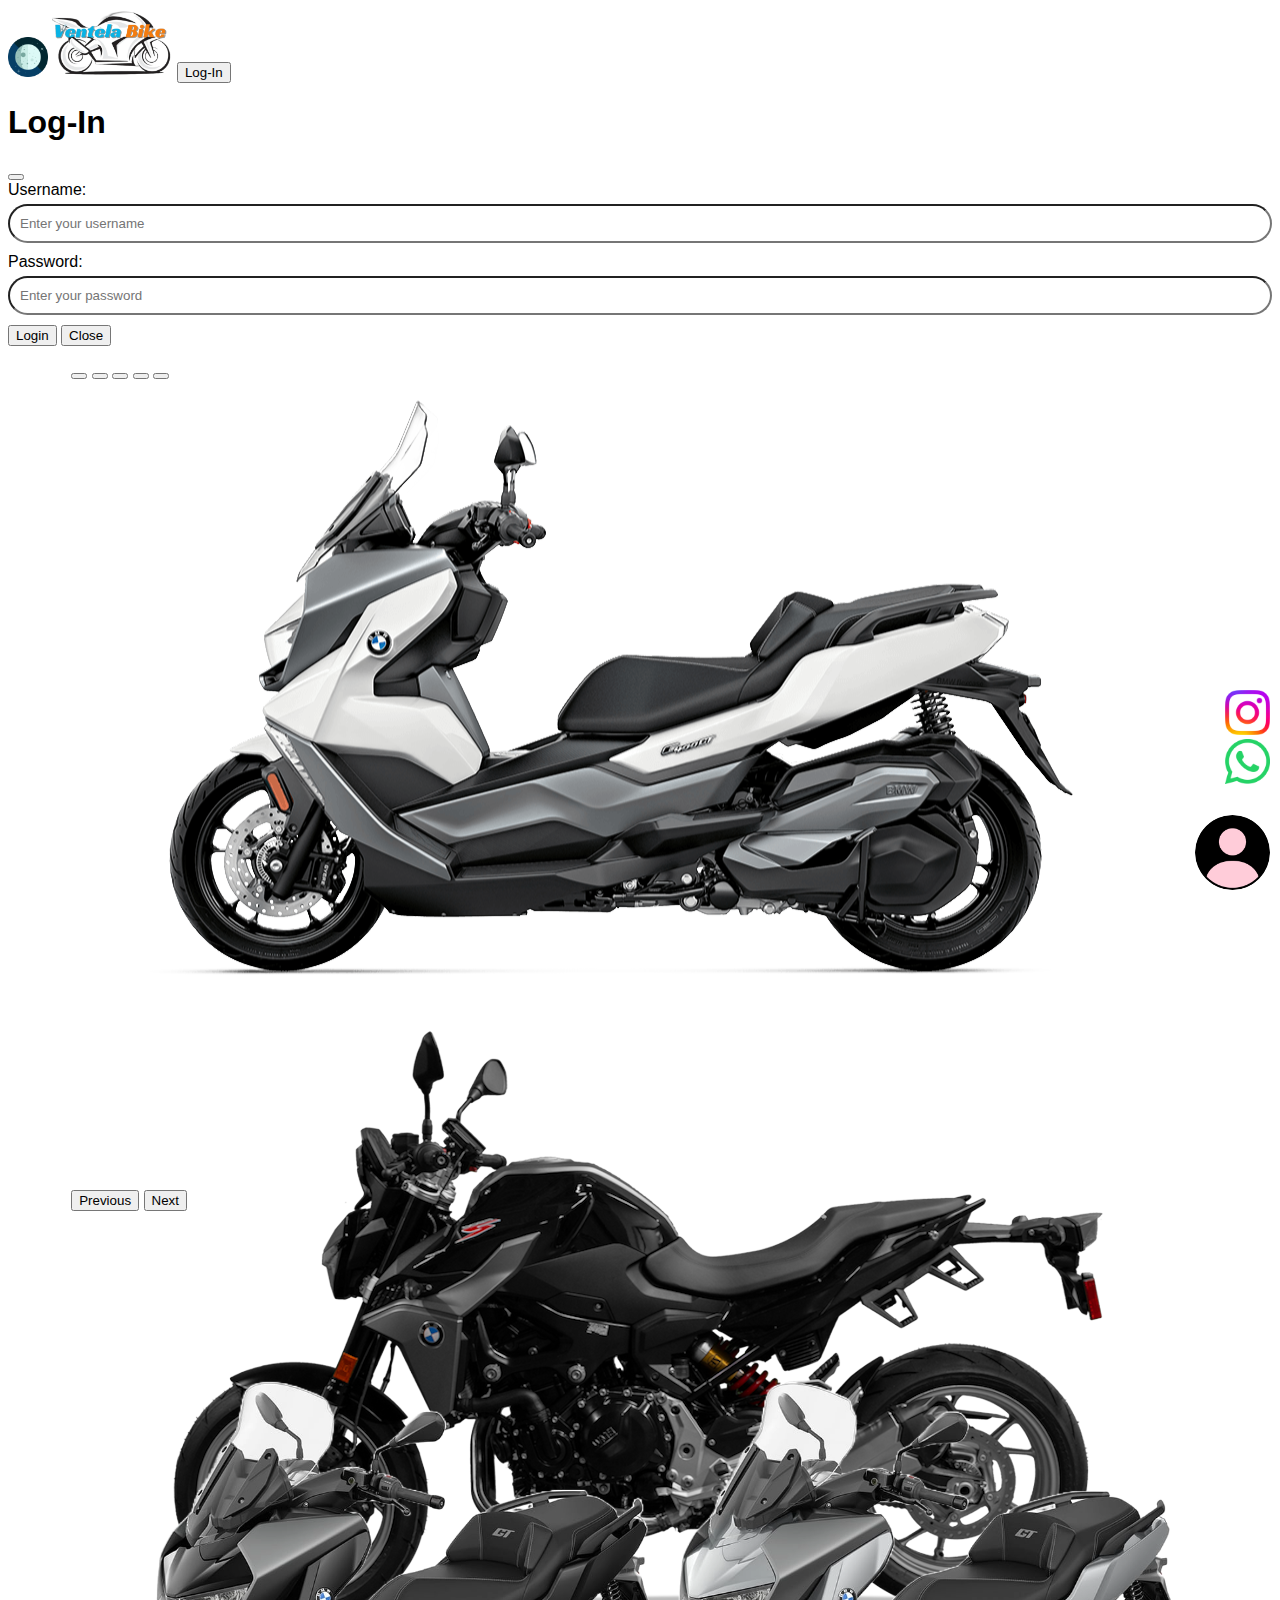
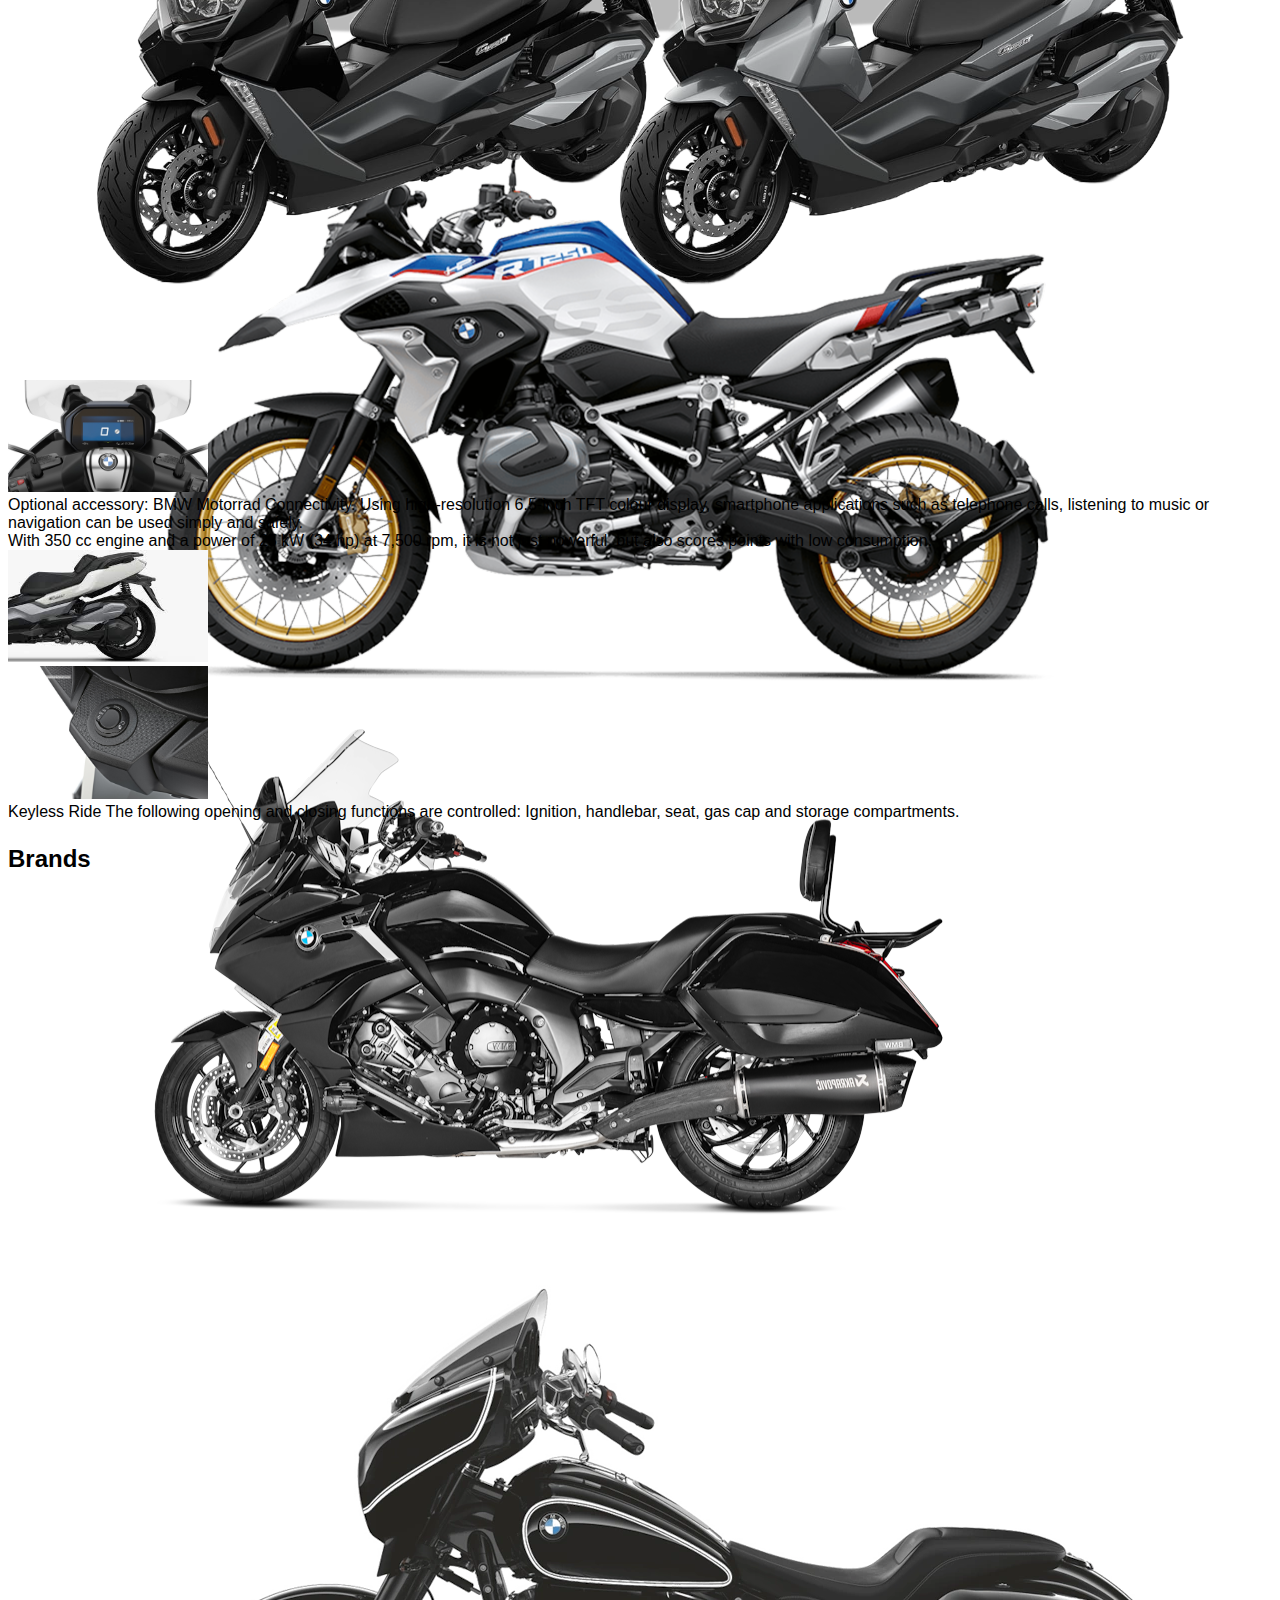
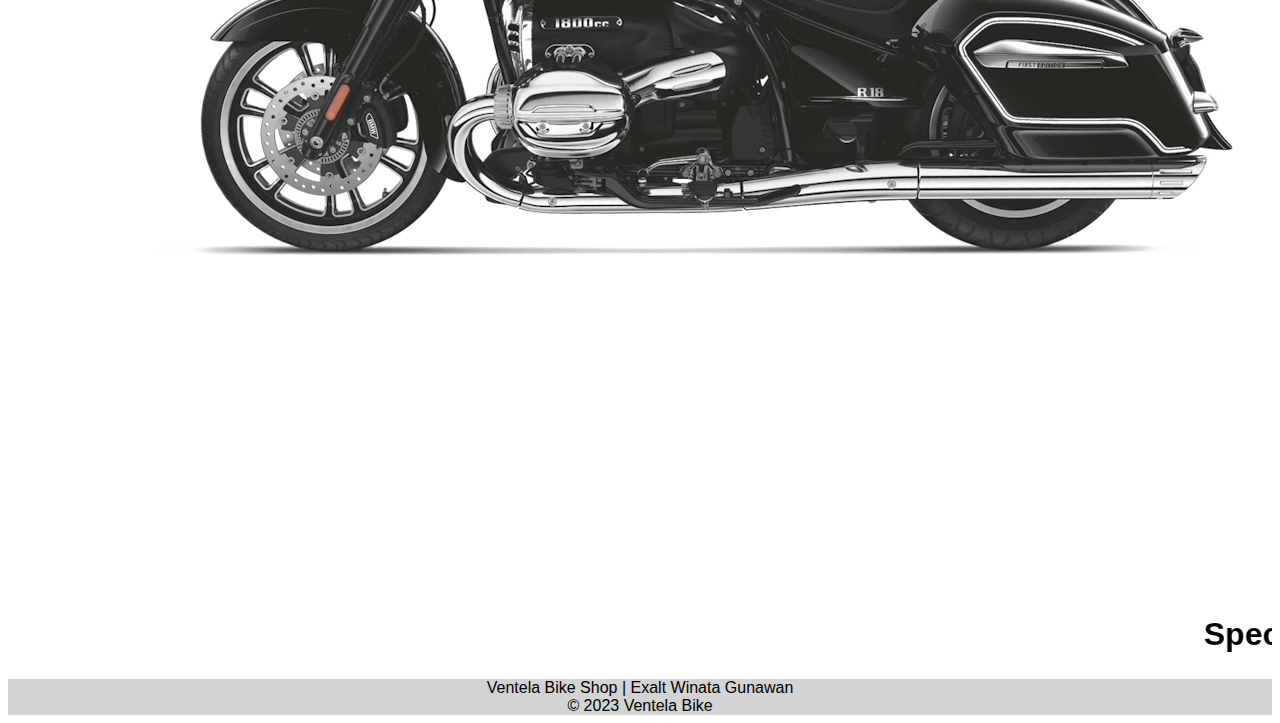
<file: bmw.html>
<!--2372034 Exalt winata Gunawan B-->

<!DOCTYPE html>
<html lang="en">
  <head>
    <meta charset="UTF-8" />
    <meta name="viewport" content="width=device-width, initial-scale=1.0" />
    <title>Ventela Bike</title>
    <link
      href="https://cdn.jsdelivr.net/npm/bootstrap@5.3.2/dist/css/bootstrap.min.css"
      rel="stylesheet"
      integrity="sha384-T3c6CoIi6uLrA9TneNEoa7RxnatzjcDSCmG1MXxSR1GAsXEV/Dwwykc2MPK8M2HN"
      crossorigin="anonymous"
    />
    <link rel="stylesheet" href="style.css" />
    <link rel="shortcut icon" href="images/Vente.png" type="image/x-icon" />
    <link rel="stylesheet" href="https://unpkg.com/aos@next/dist/aos.css" />
  </head>
  <body data-bs-theme="light">
    <!-- navbar -->
    <div class="container mt-3">
      <nav
        class="navbar border-top border-bottom border-body"
        data-bs-theme="dark"
      >
        <!-- dark mode button -->
        <img
          src="images/moon.png"
          id="icon"
          onclick="darkMode()"
          class="dark ms-4"
        />

        <a data-aos="fade-down" href="index.html"
          ><img src="images/Vente.png" alt="" class="logo-size mx-auto"
        /></a>
        <!-- login button -->
        <!-- Button trigger modal -->
        <button
          type="button"
          class="btn btn-outline-secondary me-4"
          data-bs-toggle="modal"
          data-bs-target="#exampleModal"
          onclick="account()"
          id="log"
        >
          Log-In
        </button>
        <div class="dropdown-center hiden" id="akun">
          <button
            class="btn btn-outline-light dropdown-toggle"
            type="button"
            data-bs-toggle="dropdown"
            aria-expanded="false"
          >
            <img src="images/profile.jpg" alt="" class="prfl" id="pfp"/>
          </button>
          <ul class="dropdown-menu dropdown-menu-end">
            <li><p class="dropdown-item-text mb-1" id="user"></p></li>
            <li>
              <a class="dropdown-item" href="" onclick="logout()">Sign-Out</a>
            </li>
          </ul>
        </div>

        <!-- Modal -->
        <div
          class="modal fade"
          id="exampleModal"
          tabindex="-1"
          aria-labelledby="exampleModalLabel"
          aria-hidden="true"
        >
          <div
            class="modal-dialog modal-dialog-centered modal-dialog-scrollable"
          >
            <div class="modal-content text-white">
              <div class="modal-header">
                <h1 class="modal-title fs-5" id="exampleModalLabel">Log-In</h1>
                <button
                  type="button"
                  class="btn-close"
                  data-bs-dismiss="modal"
                  aria-label="Close"
                ></button>
              </div>
              <div class="modal-body text-white">
                <div class="form-group" id="loginGroup">
                  <label for="username">Username:</label>
                  <input
                    type="text"
                    id="username"
                    placeholder="Enter your username"
                  />
                  <br />
                  <label for="password">Password:</label>
                  <input
                    type="password"
                    id="password"
                    placeholder="Enter your password"
                  />
                  <button onclick="login()" class="btn btn-secondary me-2">
                    Login
                  </button>
                  <button
                    type="button"
                    class="btn btn-secondary"
                    data-bs-dismiss="modal"
                  >
                    Close
                  </button>
                </div>
                <div class="form-group" id="loggedInGroup">
                  <p id="loggedInUser"></p>
                </div>
              </div>
            </div>
          </div>
        </div>
      </nav>
    </div>

    <!-- Carousel Main -->
    <div class="container crsl">
      <div
        id="carouselExampleIndicators"
        class="carousel slide imgg"
        data-bs-ride="carousel"
      >
        <div class="carousel-indicators">
          <button
            type="button"
            data-bs-target="#carouselExampleIndicators"
            data-bs-slide-to="0"
            class="active"
            aria-current="true"
            aria-label="Slide 1"
          ></button>
          <button
            type="button"
            data-bs-target="#carouselExampleIndicators"
            data-bs-slide-to="1"
            aria-label="Slide 2"
          ></button>
          <button
            type="button"
            data-bs-target="#carouselExampleIndicators"
            data-bs-slide-to="2"
            aria-label="Slide 3"
          ></button>
          <button
            type="button"
            data-bs-target="#carouselExampleIndicators"
            data-bs-slide-to="3"
            aria-label="Slide 4"
          ></button>
          <button
            type="button"
            data-bs-target="#carouselExampleIndicators"
            data-bs-slide-to="4"
            aria-label="Slide 5"
          ></button>
        </div>
        <div class="carousel-inner">
          <div class="carousel-item active" data-bs-interval="2000">
            <img
              src="images/bmw/bmw-c400gt.png"
              class="d-block w-100 crbk"
              alt=""
            />
          </div>
          <div class="carousel-item" data-bs-interval="2000">
            <img
              src="images/bmw/bmw-f900r.png"
              class="d-block w-100 crbk"
              alt=""
            />
          </div>
          <div class="carousel-item" data-bs-interval="2000">
            <img
              src="images/bmw/bmw-gs.png"
              class="d-block w-100 crbk"
              alt=""
            />
          </div>
          <div class="carousel-item" data-bs-interval="2000">
            <img
              src="images/bmw/bmw-k1600b.png"
              class="d-block w-100 crbk"
              alt=""
            />
          </div>
          <div class="carousel-item" data-bs-interval="2000">
            <img
              src="images/bmw/bmw-r18.webp"
              class="d-block w-100 crbk"
              alt=""
            />
          </div>
        </div>
        <button
          class="carousel-control-prev"
          type="button"
          data-bs-target="#carouselExampleIndicators"
          data-bs-slide="prev"
        >
          <span class="carousel-control-prev-icon" aria-hidden="true"></span>
          <span class="visually-hidden">Previous</span>
        </button>
        <button
          class="carousel-control-next"
          type="button"
          data-bs-target="#carouselExampleIndicators"
          data-bs-slide="next"
        >
          <span class="carousel-control-next-icon" aria-hidden="true"></span>
          <span class="visually-hidden">Next</span>
        </button>
      </div>
    </div>
    <br /><br /><br />

    <!-- Bikes -->
    <div class="container text-center detail">
      <div class="row mb-3">
        <div class="col">
          <img
            src="images/bmw/bmw-c400gt-1.png"
            class="imgdetail1"
          />
        </div>
      </div>
      <div class="row mb-5">
        <div class="col-md-4">
          <img src="images/bmw/bmw-c400gt-2.jpg" class="imgdetail" alt="" />
        </div>
        <div class="col-md-8">
          Optional accessory: BMW Motorrad Connectivity. Using high-resolution
          6.5-inch TFT colour display, smartphone applications such as telephone
          calls, listening to music or navigation can be used simply and safely.
        </div>
      </div>
      <div class="row mb-5">
        <div class="col-md-8">
          With 350 cc engine and a power of 25 kW (34 hp) at 7,500 rpm, it is
          not just powerful, but also scores points with low consumption.
        </div>
        <div class="col-md-4">
          <img src="images/bmw/bmw-c400gt-3.jpeg" class="imgdetail" alt="" />
        </div>
      </div>
      <div class="row mb-5">
        <div class="col-md-4">
          <img src="images/bmw/bmw-c400gt-4.jpg" class="imgdetail" alt="" />
        </div>
        <div class="col-md-8">
          Keyless Ride The following opening and closing functions are
          controlled: Ignition, handlebar, seat, gas cap and storage
          compartments.
        </div>
      </div>
    </div>

    <!-- Bike Brand -->
    <div class="container brands">
      <p class="title">Brands</p>
      <div class="brand row align-items-center text-center">
        <div class="col" data-aos="flip-down" data-aos-duration="2000">
          <a href=""><img src="images/logo/aprilia.png" alt="" /></a>
        </div>
        <div class="col" data-aos="flip-down" data-aos-duration="2000">
          <a href=""><img src="images/logo/benelli.png" alt="" /></a>
        </div>
        <div class="col" data-aos="flip-down" data-aos-duration="2000">
          <a href="bmw.html"><img src="images/logo/bmw.png" alt="" /></a>
        </div>
        <div class="col" data-aos="flip-down" data-aos-duration="2000">
          <a href=""><img src="images/logo/ducati.png" alt="" /></a>
        </div>
        <div class="col" data-aos="flip-down" data-aos-duration="2000">
          <a href=""><img src="images/logo/harley.png" alt="" /></a>
        </div>
        <div class="col" data-aos="flip-down" data-aos-duration="2000">
          <a href="honda.html"><img src="images/logo/honda.png" alt="" /></a>
        </div>
        <div class="col" data-aos="flip-down" data-aos-duration="2000">
          <a href=""><img src="images/logo/husq.png" alt="" /></a>
        </div>
        <div class="col" data-aos="flip-down" data-aos-duration="2000">
          <a href=""><img src="images/logo/kawasaki.png" alt="" /></a>
        </div>
        <div class="col" data-aos="flip-down" data-aos-duration="2000">
          <a href=""><img src="images/logo/ktm.png" alt="" /></a>
        </div>
        <div class="col" data-aos="flip-down" data-aos-duration="2000">
          <a href=""><img src="images/logo/mv.png" alt="" /></a>
        </div>
        <div class="col" data-aos="flip-down" data-aos-duration="2000">
          <a href=""><img src="images/logo/royal-enfield.png" alt="" /></a>
        </div>
        <div class="col" data-aos="flip-down" data-aos-duration="2000">
          <a href=""><img src="images/logo/suzuki.png" alt="" /></a>
        </div>
        <div class="col" data-aos="flip-down" data-aos-duration="2000">
          <a href=""><img src="images/logo/vespa.png" alt="" /></a>
        </div>
        <div class="col" data-aos="flip-down" data-aos-duration="2000">
          <a href=""><img src="images/logo/yamaha.png" alt="" /></a>
        </div>
      </div>
    </div>

    <p>
      <img
        src="images/contact.png"
        class="btn contact"
        type="button"
        data-bs-toggle="collapse"
        data-bs-target="#collapseWidthExample"
        aria-expanded="false"
        aria-controls="collapseWidthExample"
        id="cnt"
      />
    </p>
    <div style="min-height: 120px" class="bxflt">
      <div class="collapse collapse-horizontal" id="collapseWidthExample">
        <div class="card card-body abc">
          <div class="row mb-3">
            <a href="https://www.instagram.com/exalt_w.g/"
            target="_blank"><img src="images/ig.png" class="cnt"
            /></a>
          </div>
          <div class="row">
            <a href="https://wa.me/6282117276336"
            target="_blank"><img src="images/wa.png" class="cnt"
            /></a>
          </div>
        </div>
      </div>
    </div>


    <marquee behavior="scroll" direction="">
      <h1 class="text">Special New Year Discount Up To 20%</h1>
    </marquee>

    <footer class="p-2">
      Ventela Bike Shop | Exalt Winata Gunawan <br />
      &copy; 2023 Ventela Bike
    </footer>

    <script
      src="https://cdn.jsdelivr.net/npm/bootstrap@5.3.2/dist/js/bootstrap.bundle.min.js"
      integrity="sha384-C6RzsynM9kWDrMNeT87bh95OGNyZPhcTNXj1NW7RuBCsyN/o0jlpcV8Qyq46cDfL"
      crossorigin="anonymous"
    ></script>
    <script src="https://unpkg.com/aos@next/dist/aos.js"></script>
    <script>
      AOS.init();
    </script>
    <script src="script.js"></script>
  </body>
</html>
</file>
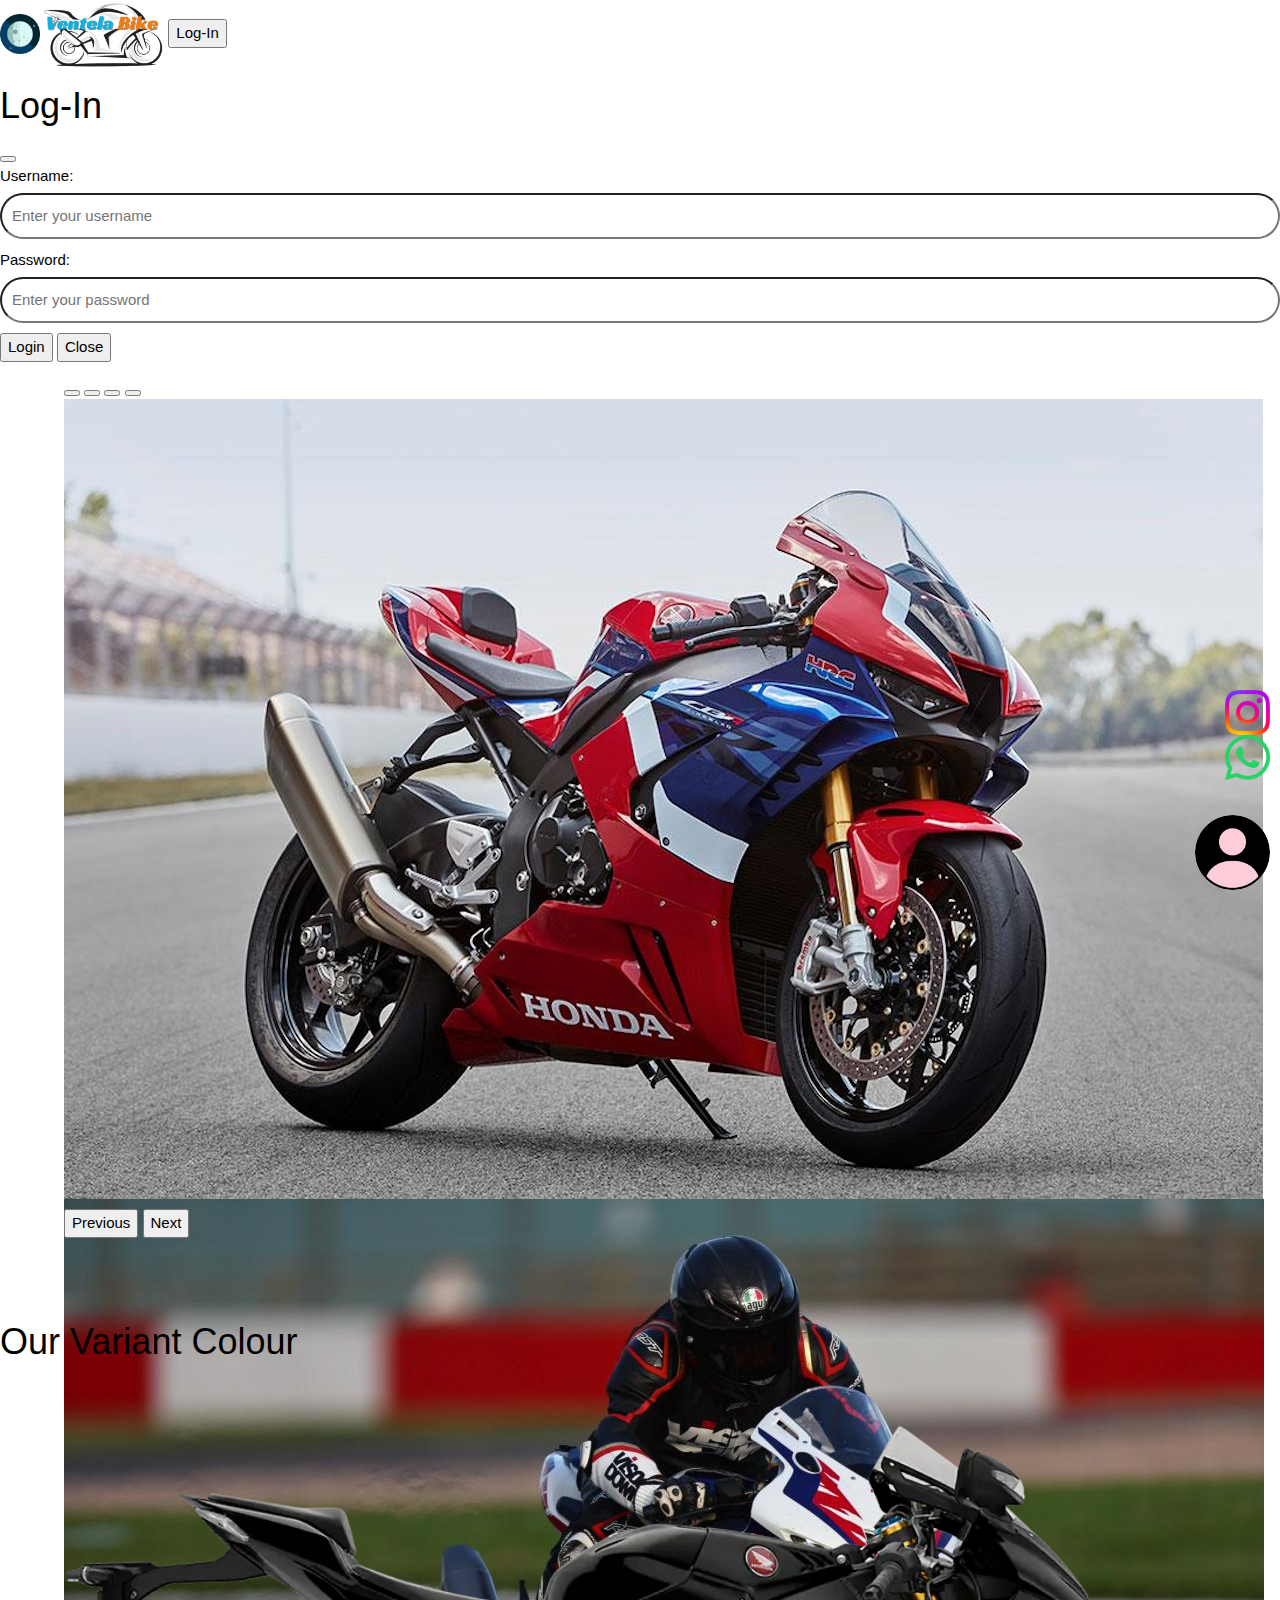
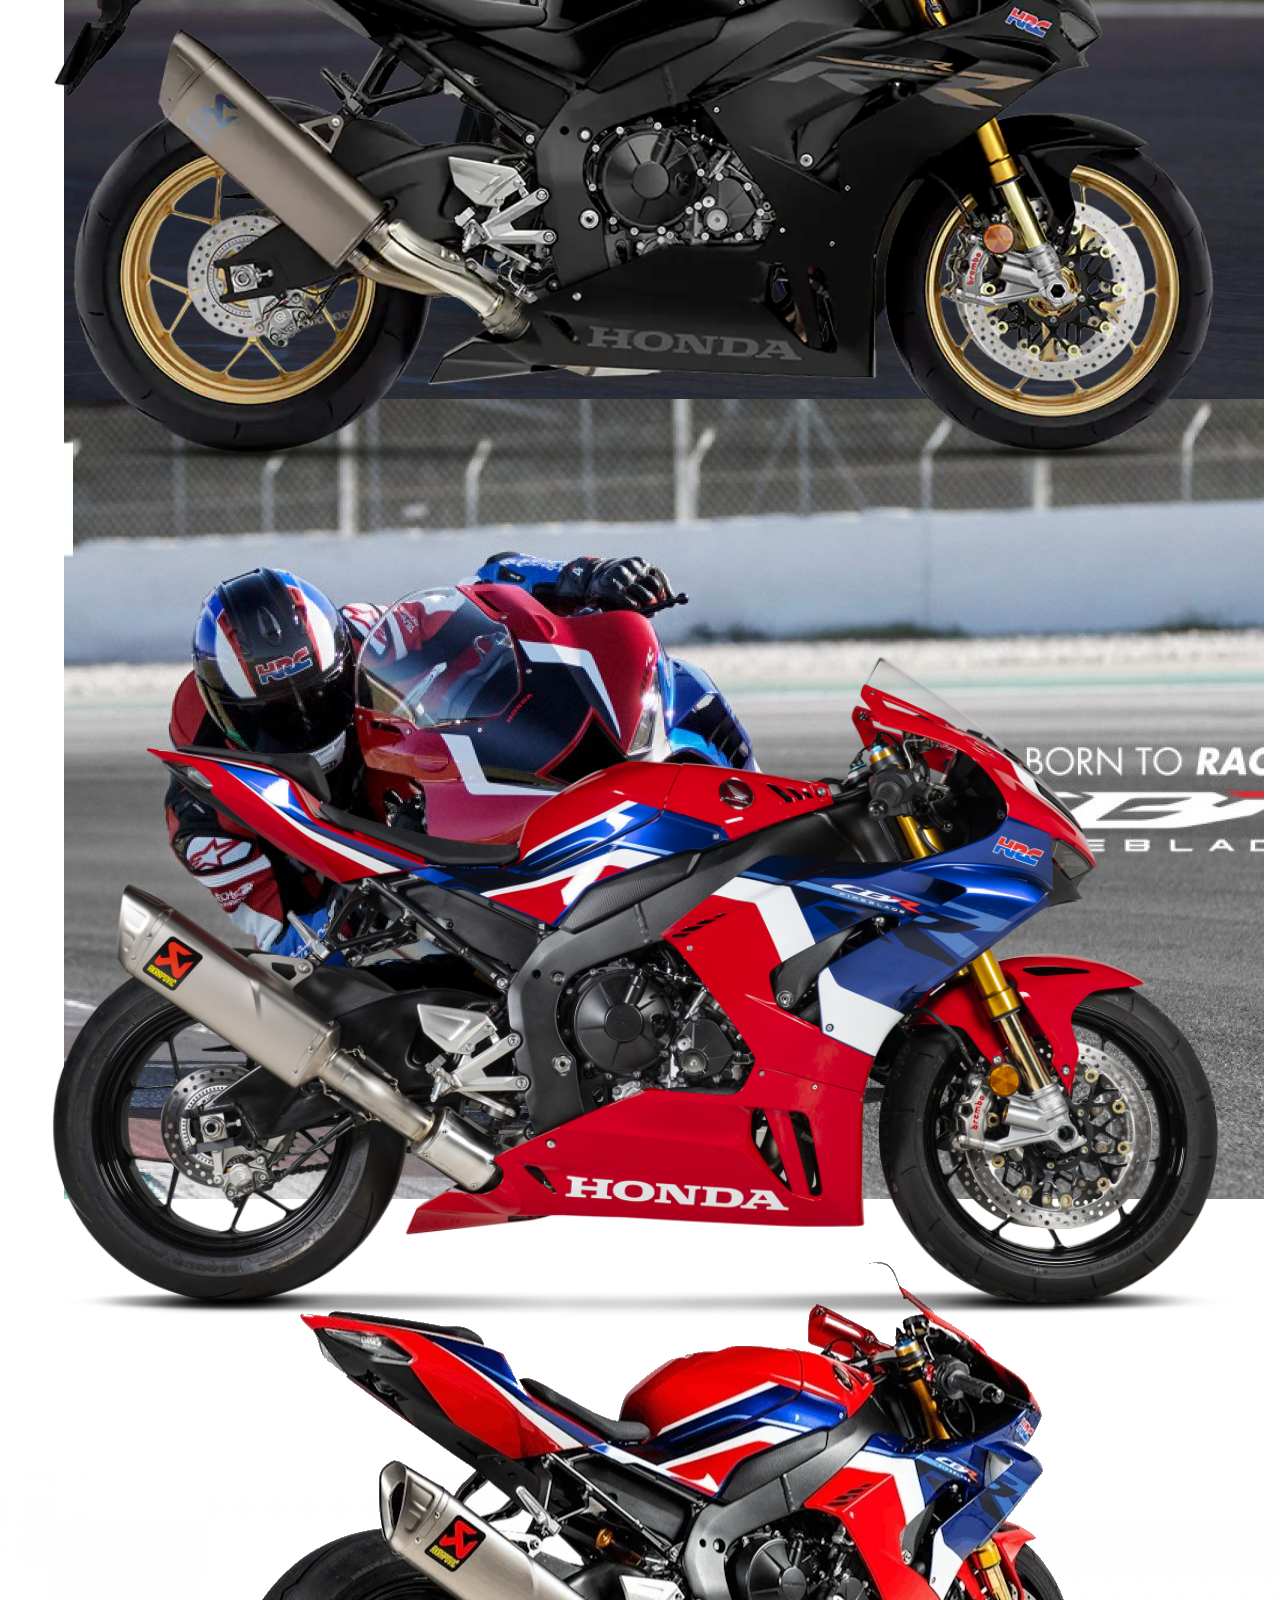
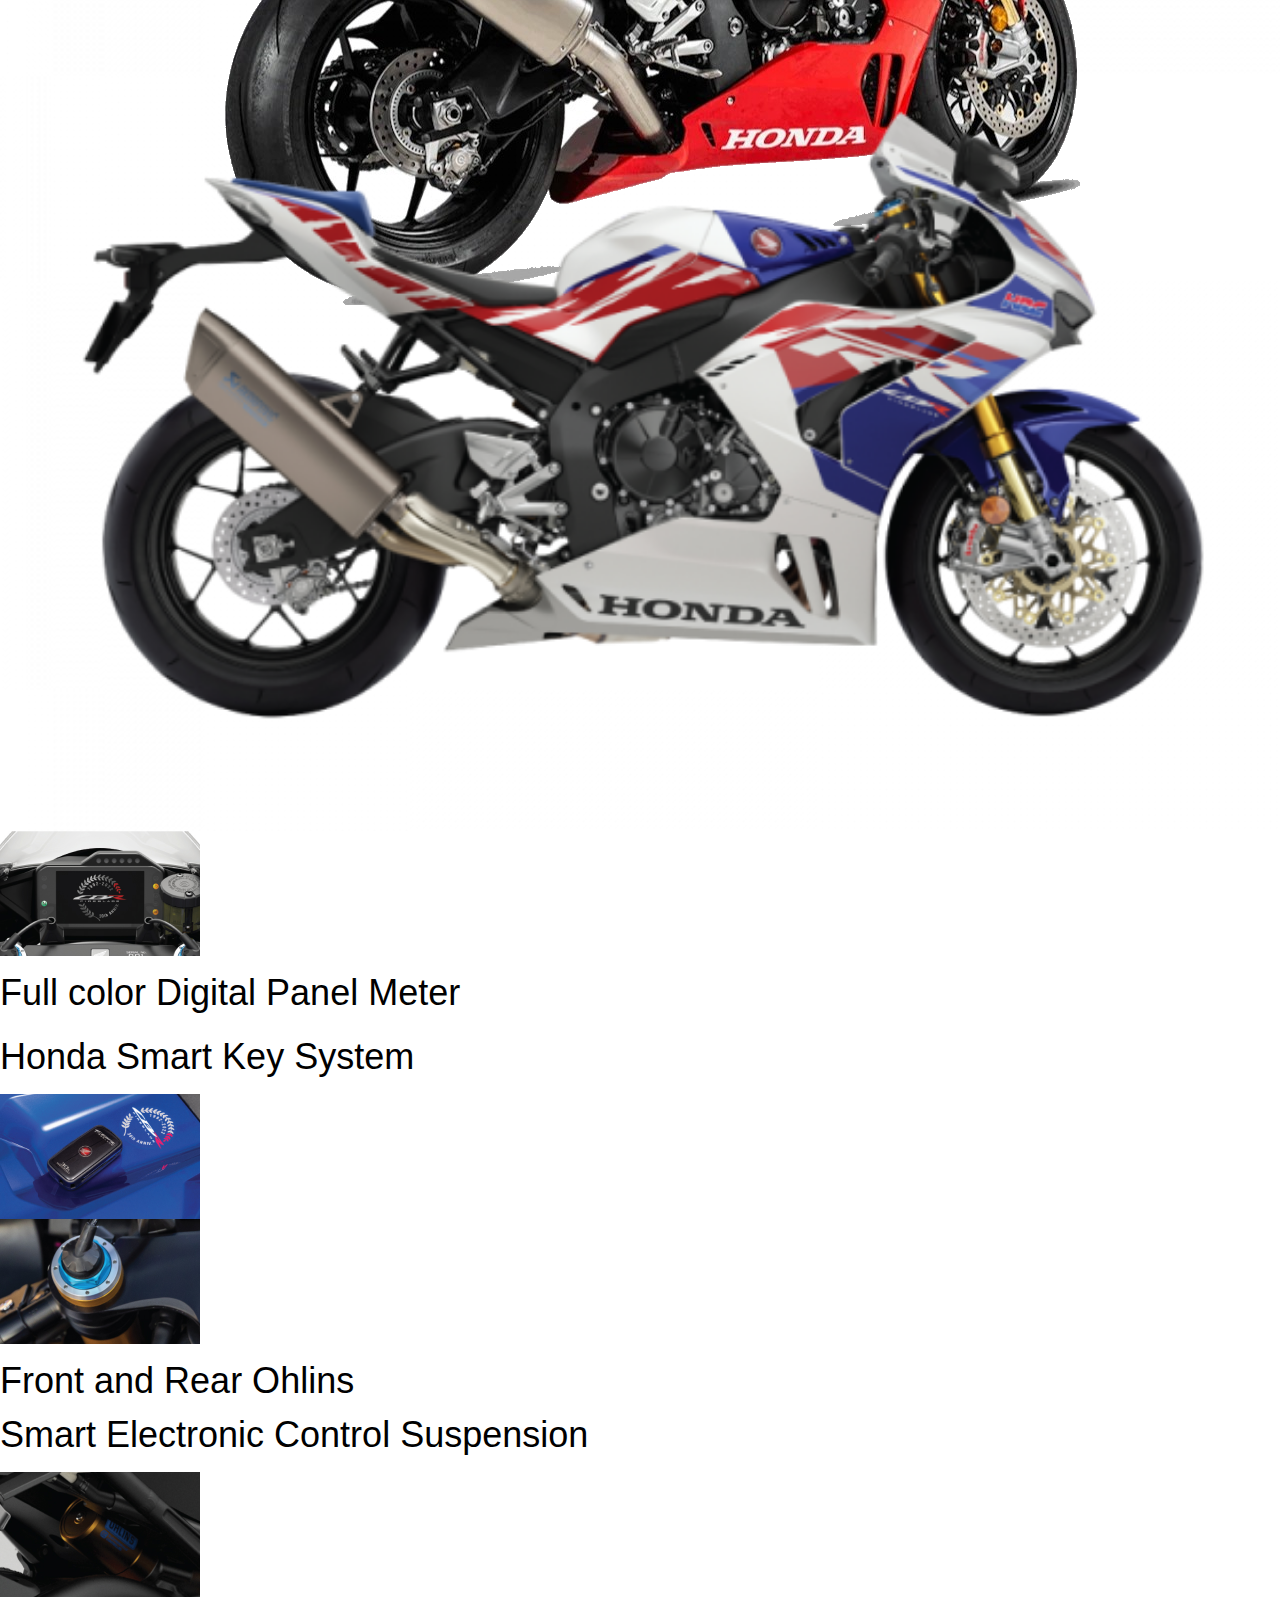
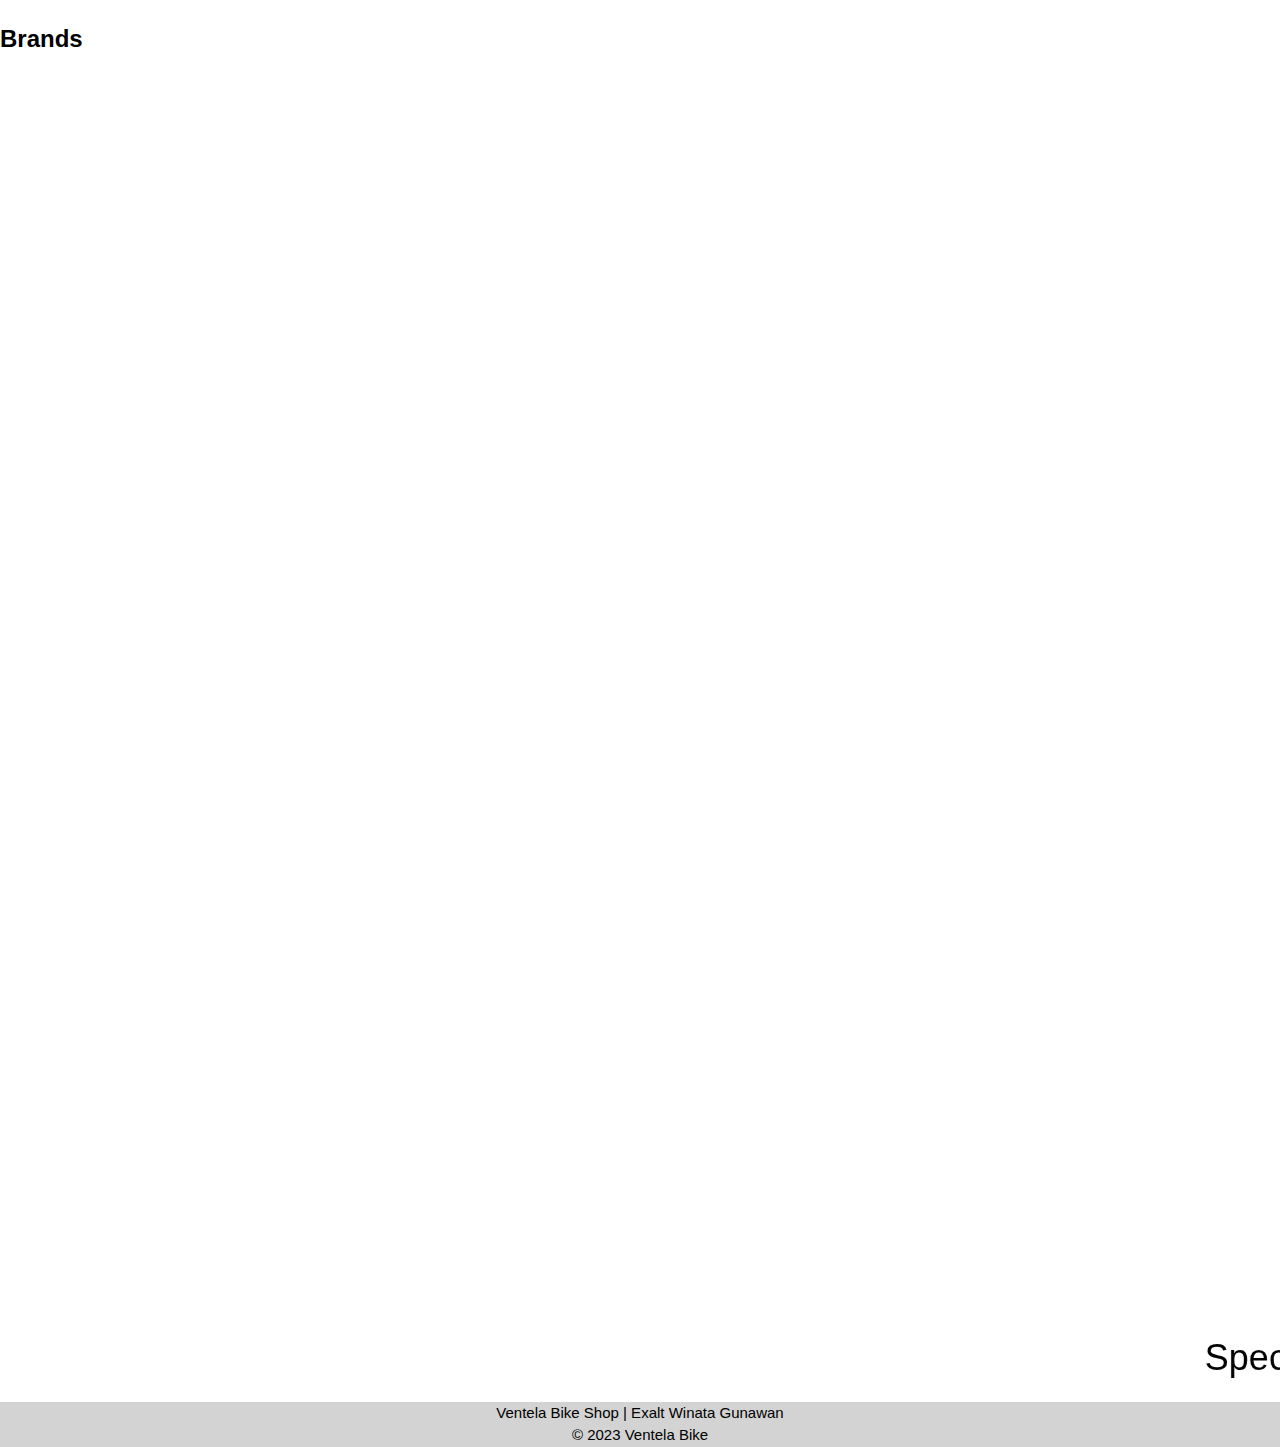
<file: honda.html>
<!--2372034 Exalt winata Gunawan B-->

<!DOCTYPE html>
<html lang="en">
  <head>
    <meta charset="UTF-8" />
    <meta name="viewport" content="width=device-width, initial-scale=1.0" />
    <title>Ventela Bike</title>
    <link
      href="https://cdn.jsdelivr.net/npm/bootstrap@5.3.2/dist/css/bootstrap.min.css"
      rel="stylesheet"
      integrity="sha384-T3c6CoIi6uLrA9TneNEoa7RxnatzjcDSCmG1MXxSR1GAsXEV/Dwwykc2MPK8M2HN"
      crossorigin="anonymous"
    />
    <link rel="stylesheet" href="style.css" />
    <link rel="shortcut icon" href="images/Vente.png" type="image/x-icon" />
    <link rel="stylesheet" href="https://unpkg.com/aos@next/dist/aos.css" />
    <link rel="stylesheet" href="https://www.w3schools.com/w3css/4/w3.css" />
  </head>
  <body data-bs-theme="light">
    <!-- navbar -->
    <div class="container mt-3">
      <nav
        class="navbar border-top border-bottom border-body"
        data-bs-theme="dark"
      >
        <!-- dark mode button -->
        <img
          src="images/moon.png"
          id="icon"
          onclick="darkMode()"
          class="dark ms-4"
        />

        <a data-aos="fade-down" href="index.html"
          ><img src="images/Vente.png" alt="" class="logo-size mx-auto"
        /></a>
        <!-- login button -->
        <!-- Button trigger modal -->
        <button
          type="button"
          class="btn btn-outline-secondary me-4"
          data-bs-toggle="modal"
          data-bs-target="#exampleModal"
          onclick="account()"
          id="log"
        >
          Log-In
        </button>
        <div class="dropdown-center hiden" id="akun">
          <button
            class="btn btn-outline-light dropdown-toggle"
            type="button"
            data-bs-toggle="dropdown"
            aria-expanded="false"
          >
            <img src="images/profile.jpg" alt="" class="prfl" id="pfp"/>
          </button>
          <ul class="dropdown-menu dropdown-menu-end">
            <li><p class="dropdown-item-text mb-1" id="user"></p></li>
            <li>
              <a class="dropdown-item" href="" onclick="logout()">Sign-Out</a>
            </li>
          </ul>
        </div>

        <!-- Modal -->
        <div
          class="modal fade"
          id="exampleModal"
          tabindex="-1"
          aria-labelledby="exampleModalLabel"
          aria-hidden="true"
        >
          <div
            class="modal-dialog modal-dialog-centered modal-dialog-scrollable"
          >
            <div class="modal-content text-white">
              <div class="modal-header">
                <h1 class="modal-title fs-5" id="exampleModalLabel">Log-In</h1>
                <button
                  type="button"
                  class="btn-close"
                  data-bs-dismiss="modal"
                  aria-label="Close"
                ></button>
              </div>
              <div class="modal-body text-white">
                <div class="form-group" id="loginGroup">
                  <label for="username">Username:</label>
                  <input
                    type="text"
                    id="username"
                    placeholder="Enter your username"
                  />
                  <br />
                  <label for="password">Password:</label>
                  <input
                    type="password"
                    id="password"
                    placeholder="Enter your password"
                  />
                  <button onclick="login()" class="btn btn-secondary me-2">
                    Login
                  </button>
                  <button
                    type="button"
                    class="btn btn-secondary"
                    data-bs-dismiss="modal"
                  >
                    Close
                  </button>
                </div>
                <div class="form-group" id="loggedInGroup">
                  <p id="loggedInUser"></p>
                </div>
              </div>
            </div>
          </div>
        </div>
      </nav>
    </div>

    <!-- Carousel Main -->
    <div class="container crsl">
      <div
        id="carouselExampleIndicators"
        class="carousel slide imgg"
        data-bs-ride="carousel"
      >
        <div class="carousel-indicators">
          <button
            type="button"
            data-bs-target="#carouselExampleIndicators"
            data-bs-slide-to="0"
            class="active"
            aria-current="true"
            aria-label="Slide 1"
          ></button>
          <button
            type="button"
            data-bs-target="#carouselExampleIndicators"
            data-bs-slide-to="1"
            aria-label="Slide 2"
          ></button>
          <button
            type="button"
            data-bs-target="#carouselExampleIndicators"
            data-bs-slide-to="2"
            aria-label="Slide 3"
          ></button>
          <button
            type="button"
            data-bs-target="#carouselExampleIndicators"
            data-bs-slide-to="3"
            aria-label="Slide 4"
          ></button>
        </div>
        <div class="carousel-inner">
          <div class="carousel-item active" data-bs-interval="2000">
            <img
              src="images/honda/honda-cbr-1.jpg"
              class="d-block w-100 crbk"
              alt=""
            />
          </div>
          <div class="carousel-item" data-bs-interval="2000">
            <img
              src="images/honda/honda-cbr-2.jpeg"
              class="d-block w-100 crbk"
              alt=""
            />
          </div>
          <div class="carousel-item" data-bs-interval="2000">
            <img
              src="images/honda/honda-cbr-3.jpg"
              class="d-block w-100 crbk"
              alt=""
            />
          </div>
          <div class="carousel-item" data-bs-interval="2000">
            <img
              src="images/honda/honda-cbr.png"
              class="d-block w-100 crbk"
              alt=""
            />
          </div>
        </div>
        <button
          class="carousel-control-prev"
          type="button"
          data-bs-target="#carouselExampleIndicators"
          data-bs-slide="prev"
        >
          <span class="carousel-control-prev-icon" aria-hidden="true"></span>
          <span class="visually-hidden">Previous</span>
        </button>
        <button
          class="carousel-control-next"
          type="button"
          data-bs-target="#carouselExampleIndicators"
          data-bs-slide="next"
        >
          <span class="carousel-control-next-icon" aria-hidden="true"></span>
          <span class="visually-hidden">Next</span>
        </button>
      </div>
    </div>
    <br /><br /><br />

    <!-- Bikes -->
    <div class="container text-center detail">
      <div class="row mb-2">
        <div class="col">
          <h1>Our Variant Colour</h1>
        </div>
      </div>
      <div class="row mb-3">
        <div class="col">
          <img
            src="images/honda/honda-cbr-v1.png"
            class="imgdetail1"
            onclick="onClick(this)"
          />
        </div>
        <div class="col">
          <img
            src="images/honda/honda-cbr-v2.jpg"
            class="imgdetail1"
            onclick="onClick(this)"
          />
        </div>
        <div class="col">
          <img
            src="images/honda/honda-cbr-v3.png"
            class="imgdetail1"
            onclick="onClick(this)"
          />
        </div>
      </div>
      <div class="row mb-5">
        <div class="col-md-4">
          <img src="images/honda/honda-cbr-lcd.png" class="imgdetail" alt="" />
        </div>
        <div class="col-md-8 align-self-center">
          <h1>Full color Digital Panel Meter</h1>
        </div>
      </div>
      <div class="row mb-5">
        <div class="col-md-8 align-self-center">
          <h1>Honda Smart Key System</h1>
        </div>
        <div class="col-md-4">
          <img src="images/honda/honda-cbr-key.png" class="imgdetail" alt="" />
        </div>
      </div>
      <div class="row mb-5">
        <div class="col-md-3">
          <img
            src="images/honda/honda-cbr-shock1.png"
            class="imgdetail"
            alt=""
          />
        </div>
        <div class="col-md-6 align-self-center">
          <h1>
            Front and Rear Ohlins <br />
            Smart Electronic Control Suspension
          </h1>
        </div>
        <div class="col-md-3">
          <img
            src="images/honda/honda-cbr-shock.png"
            class="imgdetail"
            alt=""
          />
        </div>
      </div>
    </div>

    <!-- Bike Brand -->
    <div class="container brands">
      <p class="title">Brands</p>
      <div class="brand row align-items-center text-center">
        <div class="col" data-aos="flip-down" data-aos-duration="2000">
          <a href=""><img src="images/logo/aprilia.png" alt="" /></a>
        </div>
        <div class="col" data-aos="flip-down" data-aos-duration="2000">
          <a href=""><img src="images/logo/benelli.png" alt="" /></a>
        </div>
        <div class="col" data-aos="flip-down" data-aos-duration="2000">
          <a href="bmw.html"><img src="images/logo/bmw.png" alt="" /></a>
        </div>
        <div class="col" data-aos="flip-down" data-aos-duration="2000">
          <a href=""><img src="images/logo/ducati.png" alt="" /></a>
        </div>
        <div class="col" data-aos="flip-down" data-aos-duration="2000">
          <a href=""><img src="images/logo/harley.png" alt="" /></a>
        </div>
        <div class="col" data-aos="flip-down" data-aos-duration="2000">
          <a href="honda.html"><img src="images/logo/honda.png" alt="" /></a>
        </div>
        <div class="col" data-aos="flip-down" data-aos-duration="2000">
          <a href=""><img src="images/logo/husq.png" alt="" /></a>
        </div>
        <div class="col" data-aos="flip-down" data-aos-duration="2000">
          <a href=""><img src="images/logo/kawasaki.png" alt="" /></a>
        </div>
        <div class="col" data-aos="flip-down" data-aos-duration="2000">
          <a href=""><img src="images/logo/ktm.png" alt="" /></a>
        </div>
        <div class="col" data-aos="flip-down" data-aos-duration="2000">
          <a href=""><img src="images/logo/mv.png" alt="" /></a>
        </div>
        <div class="col" data-aos="flip-down" data-aos-duration="2000">
          <a href=""><img src="images/logo/royal-enfield.png" alt="" /></a>
        </div>
        <div class="col" data-aos="flip-down" data-aos-duration="2000">
          <a href=""><img src="images/logo/suzuki.png" alt="" /></a>
        </div>
        <div class="col" data-aos="flip-down" data-aos-duration="2000">
          <a href=""><img src="images/logo/vespa.png" alt="" /></a>
        </div>
        <div class="col" data-aos="flip-down" data-aos-duration="2000">
          <a href=""><img src="images/logo/yamaha.png" alt="" /></a>
        </div>
      </div>
    </div>

    <!-- big image -->
    <div id="picmodal" class="w3-modal" onclick="this.style.display='none'">
      <span class="w3-button w3-hover-red w3-xlarge w3-display-topright"
        >&times;</span
      >
      <div class="w3-modal-content w3-animate-zoom">
        <img id="bigpic" style="width: 100%" />
      </div>
    </div>

    <!-- contact -->
    <p>
      <img
        src="images/contact.png"
        class="btn contact"
        type="button"
        data-bs-toggle="collapse"
        data-bs-target="#collapseWidthExample"
        aria-expanded="false"
        aria-controls="collapseWidthExample"
        id="cnt"
      />
    </p>
    <div style="min-height: 120px" class="bxflt">
      <div class="collapse collapse-horizontal" id="collapseWidthExample">
        <div class="card card-body abc">
          <div class="row mb-3">
            <a href="https://www.instagram.com/exalt_w.g/"
            target="_blank"><img src="images/ig.png" class="cnt"
            /></a>
          </div>
          <div class="row">
            <a href="https://wa.me/6282117276336"
            target="_blank"><img src="images/wa.png" class="cnt"
            /></a>
          </div>
        </div>
      </div>
    </div>

    <!-- marque -->
    <marquee behavior="scroll" direction="">
      <h1 class="text">Special New Year Discount Up To 20%</h1>
    </marquee>

    <footer class="p-2">
      Ventela Bike Shop | Exalt Winata Gunawan <br />
      &copy; 2023 Ventela Bike
    </footer>

    <script
      src="https://cdn.jsdelivr.net/npm/bootstrap@5.3.2/dist/js/bootstrap.bundle.min.js"
      integrity="sha384-C6RzsynM9kWDrMNeT87bh95OGNyZPhcTNXj1NW7RuBCsyN/o0jlpcV8Qyq46cDfL"
      crossorigin="anonymous"
    ></script>
    <script src="https://unpkg.com/aos@next/dist/aos.js"></script>
    <script>
      AOS.init();
    </script>
    <script src="script.js"></script>
  </body>
</html>
</file>
<file: style.css>
/*2372034 Exalt winata Gunawan B */

*{
    font-family: Verdana, Geneva, Tahoma, sans-serif;
    cursor: url("images/cursor.png");
}
body{
    cursor: url("images/cursor.png");
}
.hiden{
  display: none;
}

.btn-color{
 background-color: lightblue;
 
}
.logo-size{
    width: 120px;   
}
.imgg{
    width: 90%;
}
.dropdown:hover .dropdown-menu { 
  display: block; 
} 

/* Dark Mode Toggle Button */
.dark{
  height: 40px;
}

/* profile photo */
.prfl{
  width: 50px;
  border-radius: 50%;
}


/* login */

.login-container {
  max-width: 400px;
  margin: auto;
  margin-top: 50px;
  padding: 20px;
  border: 1px solid #ccc;
  border-radius: 5px;
}

.form-group {
  margin-bottom: 15px;
}

.form-group label {
  display: block;
  margin-bottom: 5px;
}

.form-group input {
  width: 100%;
  padding: 10px;
  box-sizing: border-box;
  border-radius: 250px;
}

.form-group input {
  margin-bottom: 10px;
}



/* carousel */
.crsl{
  display: flex;
  justify-content: center;
}
.carousel-inner{
    max-height: 90vh !important;
    height: 90;
    justify-content: center;
}
.crbk{
  max-height: 90vh !important; 
  justify-content: center;
  object-fit: contain;
}

/* Bike Detail */
.detail{
  justify-content: center;
}
.imgdetail{
  width: 200px;
  transition: all 0.7s;
}
.imgdetail:hover {
  transform: scale(2);
  transition: all 0.7s;
}

.imgdetail1{
  width: 100%;
}
.text-detail{
 
}

/* big pics */

.bigpics{
  width: 100%;
  height: 100%;
}




/* new bikes */
.brands{
  display: block;
}
.brands img{
  width: 100px;
}
.brands .col{
  margin: 5px;
}
.title{
  font-size:x-large;
  font-weight: bold;
}

.contact{
  height: auto;
  width: 75px;
  display: block;
  position: fixed;
  bottom: 10px;
  right: 10px;
  border-radius: 50%;
  z-index: 2;
}
.cnt{
  width: 45px;
  height: auto;
}
.bxflt{
  display: block;
  position: fixed;
  bottom: 90px;
  right: 10px;
  z-index: 1;
}
.abc{
  width: auto;
}




  footer{
    background-color: lightgray;
    color: black;
    justify-content: center;
    text-align: center;
}
</file>
